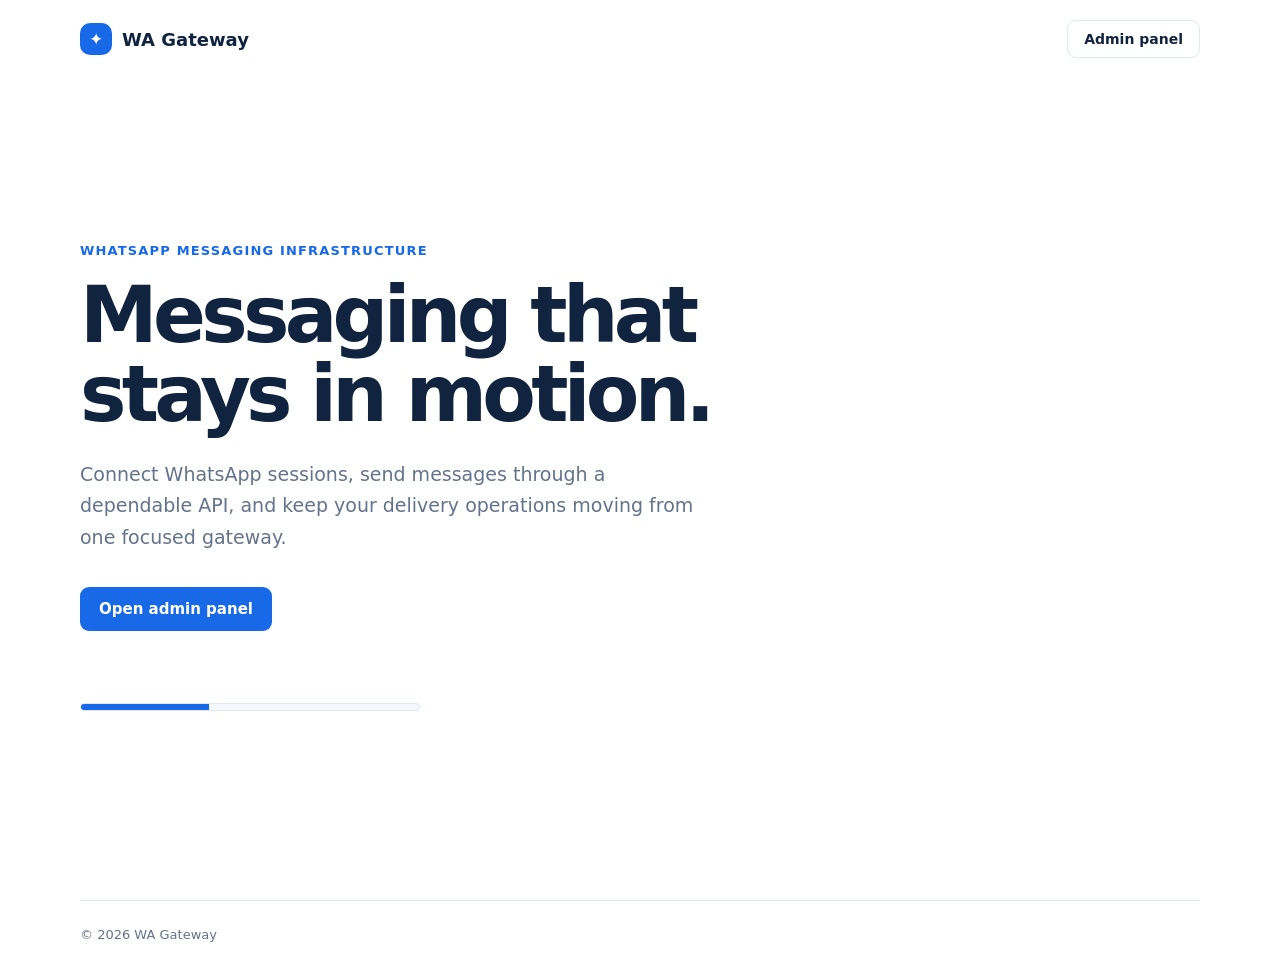
<file: internal/landing/index.html>
<!doctype html>
<html lang="en">
<head>
  <meta charset="utf-8">
  <meta name="viewport" content="width=device-width, initial-scale=1">
  <meta name="description" content="WA Gateway provides dependable WhatsApp messaging infrastructure.">
  <title>WA Gateway — WhatsApp messaging infrastructure</title>
  <style>
    :root{color-scheme:light;--ink:#10233f;--muted:#63738b;--blue:#1769e8;--line:#dfe7f1;--soft:#f4f8fd}
    *{box-sizing:border-box}
    body{margin:0;font-family:Inter,ui-sans-serif,system-ui,-apple-system,BlinkMacSystemFont,"Segoe UI",sans-serif;color:var(--ink);background:#fff}
    .wrap{width:min(1120px,calc(100% - 40px));margin:auto}
    .nav{height:78px;display:flex;align-items:center;justify-content:space-between}
    .brand{display:flex;align-items:center;gap:10px;color:var(--ink);font-size:18px;font-weight:750;text-decoration:none}
    .mark{width:32px;height:32px;border-radius:10px;background:var(--blue);color:#fff;display:grid;place-items:center;font-size:17px}
    .nav-link{border:1px solid var(--line);border-radius:9px;color:var(--ink);font-size:14px;font-weight:650;padding:10px 16px;text-decoration:none}
    .hero{min-height:calc(100vh - 78px);padding:76px 0 100px;display:flex;align-items:center}
    .hero-content{max-width:720px}
    .eyebrow{color:var(--blue);font-size:13px;font-weight:700;letter-spacing:.09em;text-transform:uppercase}
    h1{font-size:clamp(44px,7vw,78px);line-height:1.02;letter-spacing:-.06em;margin:18px 0 24px}
    .intro{color:var(--muted);font-size:19px;line-height:1.65;margin:0;max-width:620px}
    .actions{display:flex;gap:12px;margin-top:34px}
    .btn{border-radius:9px;display:inline-block;font-size:15px;font-weight:650;padding:13px 19px;text-decoration:none}
    .primary{background:var(--blue);color:#fff}
    .secondary{background:var(--soft);border:1px solid var(--line);color:var(--ink)}
    .accent{margin-top:72px;background:var(--soft);border:1px solid var(--line);border-radius:18px;height:8px;max-width:340px;overflow:hidden}
    .accent span{background:var(--blue);display:block;height:100%;width:38%}
    .foot{border-top:1px solid var(--line);color:var(--muted);font-size:13px;padding:26px 0}
    @media(max-width:600px){.hero{min-height:calc(100vh - 78px);padding:48px 0 72px}.intro{font-size:17px}.actions{align-items:stretch;flex-direction:column;max-width:240px}.accent{margin-top:52px}}
  </style>
</head>
<body>
  <header class="wrap nav">
    <a class="brand" href="/"><span class="mark">✦</span>WA Gateway</a>
    <a class="nav-link" href="/admin">Admin panel</a>
  </header>
  <main class="wrap hero">
    <div class="hero-content">
      <div class="eyebrow">WhatsApp messaging infrastructure</div>
      <h1>Messaging that stays in motion.</h1>
      <p class="intro">Connect WhatsApp sessions, send messages through a dependable API, and keep your delivery operations moving from one focused gateway.</p>
      <div class="actions">
        <a class="btn primary" href="/admin">Open admin panel</a>
      </div>
      <div class="accent" aria-hidden="true"><span></span></div>
    </div>
  </main>
  <footer class="wrap foot">© 2026 WA Gateway</footer>
</body>
</html>
</file>
